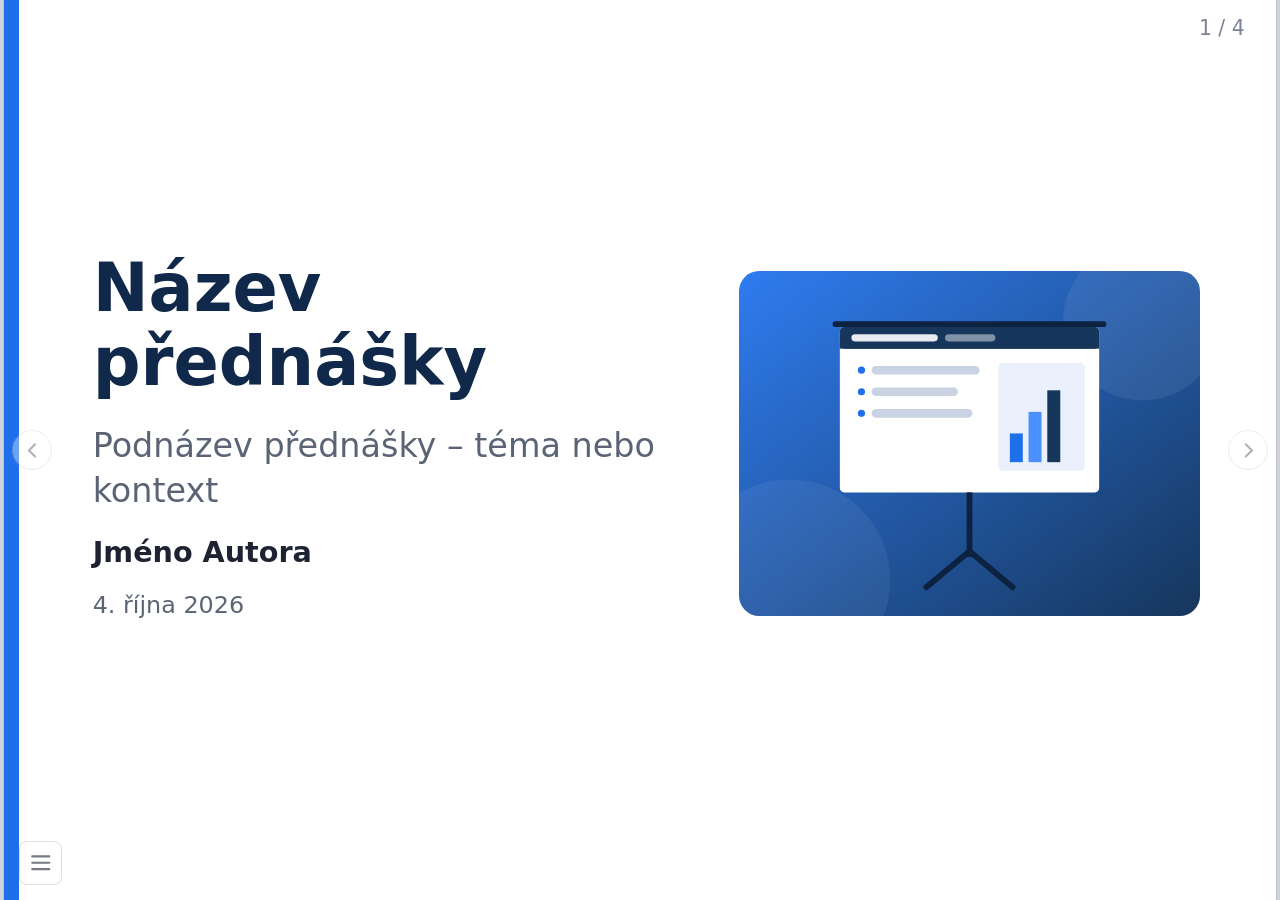
<file: template/index.html>
<!doctype html>
<html lang="cs">
<head>
  <meta charset="utf-8">
  <meta name="viewport" content="width=device-width, initial-scale=1">
  <title>Šablona přednášky</title>
  <link rel="stylesheet" href="css/base.css">
  <link rel="stylesheet" href="css/theme-light.css" id="theme-css">
</head>
<body>

<!--
  SOURCE SLIDES
  Each slide is a <section class="slide"> with two parts:
    <div class="present">  – presentation part (landscape A4, projected)
    <div class="support">  – supporting part (portrait A4, commentary for reading)

  Slide attributes:
    data-title="…"             – slide title
    data-subtitle="…"          – slide subtitle
    data-show-header="true"    – show the title and subtitle in the top bar (otherwise "false")

  The title slide additionally has the class "title-slide".
  Useful content classes: .bullets (bullet list), .fig (figure with caption), .split (two columns),
  .note (highlighted note in the supporting part).
-->
<main id="slides">

  <!-- 1) Title slide -->
  <section class="slide title-slide" data-title="Úvod" data-show-header="false">
    <div class="present">
      <div class="title-layout">
        <div>
          <h1 class="t-title">Název přednášky</h1>
          <p class="t-subtitle">Podnázev přednášky – téma nebo kontext</p>
          <p class="t-author">Jméno Autora</p>
          <p class="t-date">4. října 2026</p>
        </div>
        <img class="t-image" src="img/titulni.svg" alt="Ilustrace promítacího plátna">
      </div>
    </div>
    <div class="support">
      <h2>Vítejte</h2>
      <p>Toto je podpůrná část titulního snímku. Slouží jako komentář ke čtení – můžete sem napsat
        úvod, cíle přednášky nebo doporučenou literaturu.</p>
      <h3>Jak šablonu ovládat</h3>
      <ul>
        <li><kbd>←</kbd> <kbd>→</kbd> – předchozí / další snímek</li>
        <li><kbd>↑</kbd> <kbd>↓</kbd> – posun podpůrné části (krok lze nastavit v menu)</li>
        <li><kbd>M</kbd> – otevře a zavře menu (nebo tlačítko vlevo dole), <kbd>Esc</kbd> zavře menu</li>
      </ul>
      <p>Na obrazovce jsou také nenápadné šipky. Šipky vlevo a vpravo přepínají snímky. V podpůrné
        části jsou navíc šipky nahoru a dolů: po najetí myší se text pomalu posouvá, po kliknutí
        zůstane posun zapnutý (vypnete ho dalším kliknutím). Rychlost posunu nastavíte v menu.</p>
      <p>V menu lze přepnout režim zobrazení (prezentační, podpůrný, kombinovaný), barevný režim
        a připravit prezentaci k tisku.</p>
      <div class="note">V kombinovaném režimu jsou obě části synchronizované: při přechodu na další
        snímek se podpůrná část posune na jeho začátek, při scrollování podpůrné části se přepíná
        prezentační snímek.</div>
    </div>
  </section>

  <!-- 2) Slide with bullet points (with header bar) -->
  <section class="slide" data-title="Bodový text" data-subtitle="Ukázka odrážek" data-show-header="true">
    <div class="present">
      <ul class="bullets">
        <li>První hlavní myšlenka snímku</li>
        <li>Druhá myšlenka s doplňujícími body
          <ul>
            <li>podrobnost první</li>
            <li>podrobnost druhá</li>
          </ul>
        </li>
        <li>Třetí myšlenka – krátce a výstižně</li>
        <li>Shrnutí a přechod k dalšímu tématu</li>
      </ul>
    </div>
    <div class="support">
      <h2>Bodový text</h2>
      <p>Na promítaném snímku jsou jen stručné body. Podrobný výklad patří sem, do podpůrné části,
        kterou si posluchači mohou přečíst během přednášky nebo po ní.</p>
      <h3>První hlavní myšlenka</h3>
      <p>Lorem ipsum dolor sit amet, consectetur adipiscing elit. Integer vel arcu at sapien
        tincidunt facilisis. Curabitur ac sem non lectus porta dictum.</p>
      <h3>Druhá myšlenka</h3>
      <p>Vivamus euismod, nunc sit amet consequat aliquet, massa magna luctus mi, a pulvinar
        neque erat vitae ipsum. Doplňující body rozvádějí jednotlivé podrobnosti.</p>
      <h3>Třetí myšlenka</h3>
      <p>Nam fermentum, tortor at feugiat tempus, urna lectus luctus nisl, at sodales dui augue
        id lorem.</p>
    </div>
  </section>

  <!-- 3) Slide with an image (without header bar) -->
  <section class="slide" data-title="Obrázek" data-subtitle="Schéma přes celý snímek" data-show-header="false">
    <div class="present">
      <figure class="fig">
        <img src="img/schema.svg" alt="Schéma: příprava, přednáška, opakování">
        <figcaption>Obr. 1 – Cyklus přípravy, přednášky a opakování</figcaption>
      </figure>
    </div>
    <div class="support">
      <h2>Snímek s obrázkem</h2>
      <p>Tento snímek nemá lištu s nadpisem (<code>data-show-header="false"</code>), obrázek proto
        může využít celou plochu. Číslo snímku zůstává vpravo nahoře.</p>
      <p>Obrázky ukládejte do složky <code>img/</code>. Obrázek ve třídě <code>.fig</code> se
        automaticky přizpůsobí velikosti snímku a zachová poměr stran.</p>
      <img src="img/schema.svg" alt="Schéma: příprava, přednáška, opakování">
      <p>Obrázek lze vložit i do podpůrné části – například ve vyšším rozlišení nebo s podrobným popisem.</p>
    </div>
  </section>

  <!-- 4) Slide with text and an image (with header bar) -->
  <section class="slide" data-title="Text a obrázek" data-subtitle="Dva sloupce" data-show-header="true">
    <div class="present">
      <div class="split">
        <div>
          <h2>Účast roste</h2>
          <ul class="bullets">
            <li>Mírný pokles uprostřed semestru</li>
            <li>Nejvyšší účast v 5. týdnu</li>
            <li>Podpůrné texty pomáhají s opakováním</li>
          </ul>
        </div>
        <figure class="fig">
          <img src="img/graf.svg" alt="Sloupcový graf účasti v týdnech 1 až 5">
          <figcaption>Obr. 2 – Počet studentů na přednáškách</figcaption>
        </figure>
      </div>
    </div>
    <div class="support">
      <h2>Text a obrázek</h2>
      <p>Rozvržení <code>.split</code> rozdělí snímek na dva sloupce – vlevo text, vpravo obrázek
        (nebo naopak, podle pořadí prvků).</p>
      <p>Graf ukazuje počet studentů v prvních pěti týdnech semestru. Data jsou pouze ilustrační.</p>
      <ul>
        <li>1. týden: 80 studentů</li>
        <li>2. týden: 70 studentů</li>
        <li>3. týden: 60 studentů</li>
        <li>4. týden: 65 studentů</li>
        <li>5. týden: 85 studentů</li>
      </ul>
    </div>
  </section>

</main>

<!-- View – filled in by js/app.js -->
<div id="app">
  <div id="present-pane" class="pane present-pane" aria-label="Prezentační část"></div>
  <div id="support-pane" class="pane support-pane">
    <div id="support-scroll" class="support-scroll" aria-label="Podpůrná část"></div>
  </div>
</div>

<!-- Menu (M key) -->
<dialog id="menu" class="menu" aria-labelledby="menu-title">
  <div class="menu-head">
    <h2 id="menu-title">Menu</h2>
    <button type="button" class="icon-btn" data-action="close" aria-label="Zavřít menu">×</button>
  </div>
  <form id="menu-form" class="menu-body" onsubmit="return false">

    <fieldset>
      <legend>Režim zobrazení</legend>
      <div class="opt-row">
        <label class="opt"><input type="radio" name="viewMode" value="present"> Prezentační</label>
        <label class="opt"><input type="radio" name="viewMode" value="support"> Podpůrný</label>
        <label class="opt"><input type="radio" name="viewMode" value="combined"> Kombinovaný</label>
        <label class="opt"><input type="radio" name="viewMode" value="speaker"> Řečnický</label>
      </div>
    </fieldset>

    <fieldset data-requires="combined speaker">
      <legend>Kombinovaný a řečnický režim</legend>
      <div class="opt-row">
        <label class="opt"><input type="radio" name="combinedLayout" value="present-left"> Prezentace vlevo</label>
        <label class="opt"><input type="radio" name="combinedLayout" value="present-right"> Prezentace vpravo</label>
        <label class="opt"><input type="radio" name="combinedLayout" value="present-top"> Prezentace nahoře</label>
        <label class="opt"><input type="radio" name="combinedLayout" value="present-bottom"> Prezentace dole</label>
      </div>
      <label class="range">
        <span>Rozdělení okna (prezentační : podpůrná) <output for="split-ratio">50 : 50</output></span>
        <input type="range" id="split-ratio" name="splitRatio" min="10" max="90" step="1">
      </label>
      <label class="range">
        <span>Přepnout snímek, když další podpůrný snímek zabírá odspodu okna <output for="switch-threshold">25 %</output></span>
        <input type="range" id="switch-threshold" name="switchThreshold" min="0" max="100" step="1">
      </label>
    </fieldset>

    <fieldset data-requires="support combined speaker">
      <legend>Posun podpůrné části</legend>
      <label class="range">
        <span>Rychlost posunu šipkami na obrazovce <output for="auto-scroll-speed">120 px/s</output></span>
        <input type="range" id="auto-scroll-speed" name="autoScrollSpeed" min="20" max="600" step="10">
      </label>
      <label class="range">
        <span>Krok posunu šipkami ↑ ↓ na klávesnici <output for="scroll-step">80 px</output></span>
        <input type="range" id="scroll-step" name="scrollStep" min="20" max="400" step="10">
      </label>
    </fieldset>

    <fieldset data-requires="speaker">
      <legend>Řečnický pohled</legend>

      <div class="opt-col">
        <label class="opt"><input type="checkbox" name="showTimer"> Zobrazit časomíru</label>
        <label class="opt">Délka přednášky <input type="number" name="timerMinutes" min="1" max="600" step="1"> min</label>
      </div>
      <div class="menu-actions">
        <span class="menu-hint" style="margin: 0">Prezentace se otevře v samostatném okně – přetáhněte ho na projektor (dvojklik = celá obrazovka).</span>
        <button type="button" class="btn" data-action="open-audience">Otevřít okno pro projektor</button>
      </div>
    </fieldset>

    <fieldset>
      <legend>Vzhled</legend>
      <div class="opt-row">
        <label class="opt"><input type="radio" name="theme" value="light"> Světlý</label>
        <label class="opt"><input type="radio" name="theme" value="dark"> Tmavý</label>
        <label class="opt"><input type="radio" name="theme" value="contrast"> Vysoký kontrast</label>
      </div>
      <div class="opt-col" style="margin-top: 10px">
        <label class="opt"><input type="checkbox" name="showSlideNumbers"> Zobrazit číslo snímku a celkový počet</label>
        <label class="opt"><input type="checkbox" name="menuButtonOnAllSlides"> Tlačítko menu na každém snímku (jinak jen na prvním)</label>
        <label class="opt"><input type="checkbox" name="showNavArrows"> Zobrazit ovládací šipky na obrazovce</label>
      </div>
      <fieldset data-requires="nav">
        <legend>Umístění šipek</legend>
        <div class="opt-row">
          <label class="opt"><input type="radio" name="navArrowsPosition" value="sides"> Po stranách</label>
          <label class="opt"><input type="radio" name="navArrowsPosition" value="bottom-right"> Vpravo dole</label>
          <label class="opt"><input type="radio" name="navArrowsPosition" value="bottom-center"> Dole uprostřed</label>
        </div>
      </fieldset>
    </fieldset>

    <fieldset>
      <legend>Export pro tisk</legend>
      <div class="opt-row">
        <label class="opt"><input type="radio" name="exportWhat" value="present"> Prezentační část</label>
        <label class="opt"><input type="radio" name="exportWhat" value="support"> Podpůrná část</label>
        <label class="opt"><input type="radio" name="exportWhat" value="both"> Obojí</label>
      </div>

      <fieldset data-export="present">
        <legend>Prezentační snímky</legend>
        <div class="opt-row">
          <label class="opt"><input type="radio" name="exportPresentLayout" value="one"> Jeden na stránku (na šířku)</label>
          <label class="opt"><input type="radio" name="exportPresentLayout" value="two"> Dva na stránku (na výšku)</label>
        </div>
      </fieldset>

      <fieldset data-export="support both">
        <legend>Podpůrná část</legend>
        <div class="opt-row">
          <label class="opt"><input type="radio" name="exportSupportLayout" value="newpage"> Každý snímek na nové stránce</label>
          <label class="opt"><input type="radio" name="exportSupportLayout" value="continuous"> Plynule za sebou</label>
        </div>
      </fieldset>

      <fieldset data-export="both">
        <legend>Prezentační snímek pod podpůrnou částí</legend>
        <div class="opt-row">
          <label class="opt"><input type="radio" name="exportBothOrientation" value="landscape"> Na šířku (zmenšený)</label>
          <label class="opt"><input type="radio" name="exportBothOrientation" value="portrait"> Na výšku (otočený, celá stránka)</label>
        </div>
      </fieldset>

      <div class="menu-actions">
        <button type="button" class="btn" data-action="reset">Obnovit výchozí nastavení</button>
        <button type="button" class="btn primary" data-action="export">Exportovat pro tisk…</button>
      </div>
    </fieldset>

    <p class="menu-hint"><kbd>←</kbd> <kbd>→</kbd> snímky · <kbd>↑</kbd> <kbd>↓</kbd> posun podpůrné části ·
      <kbd>M</kbd> menu · <kbd>Esc</kbd> zavřít</p>
  </form>
</dialog>

<script src="js/settings.js"></script>
<script src="js/app.js"></script>
</body>
</html>
</file>
<file: template/css/base.css>
/*
 * Lecture slides template – base styles (layout, slides, menu).
 * Colors are defined in the theme-*.css files using custom properties.
 *
 * Slide content sizes are in em units, so they scale
 * together with the slide (on screen and in print).
 */

*, *::before, *::after { box-sizing: border-box; }

html, body { height: 100%; margin: 0; }

body {
  overflow: hidden;
  background: var(--bg);
  color: var(--fg);
  font-family: "Segoe UI", system-ui, -apple-system, Roboto, "Helvetica Neue", Arial, sans-serif;
}

#slides { display: none; } /* source slides – processed by js/app.js */

/* ---------- Mode layouts ---------- */

#app {
  position: fixed;
  inset: 0;
  display: flex;
  flex-direction: row;
}

.pane { position: relative; min-width: 0; min-height: 0; }

.present-pane {
  flex: 1 1 0;
  display: flex;
  align-items: center;
  justify-content: center;
  overflow: hidden;
  background: var(--pane-bg);
  container-type: size;
}

.support-pane { flex: 1 1 0; }

.support-scroll {
  position: absolute;
  inset: 0;
  overflow-y: auto;
  overscroll-behavior: contain;
  background: var(--support-pane-bg);
  container-type: inline-size;
}

.mode-present .support-pane { display: none; }
.mode-support .present-pane { display: none; }

/* the combined and speaker modes share the layout */
.mode-combined .present-pane, .mode-speaker .present-pane { flex: 0 0 var(--split, 50%); }
.mode-combined.layout-present-right #app, .mode-speaker.layout-present-right #app { flex-direction: row-reverse; }
.mode-combined.layout-present-top #app, .mode-speaker.layout-present-top #app { flex-direction: column; }
.mode-combined.layout-present-bottom #app, .mode-speaker.layout-present-bottom #app { flex-direction: column-reverse; }

.mode-combined.layout-present-left .present-pane, .mode-speaker.layout-present-left .present-pane { border-right: 1px solid var(--border); }
.mode-combined.layout-present-right .present-pane, .mode-speaker.layout-present-right .present-pane { border-left: 1px solid var(--border); }
.mode-combined.layout-present-top .present-pane, .mode-speaker.layout-present-top .present-pane { border-bottom: 1px solid var(--border); }
.mode-combined.layout-present-bottom .present-pane, .mode-speaker.layout-present-bottom .present-pane { border-top: 1px solid var(--border); }

/* ---------- Presentation slide (landscape A4) ---------- */

.p-slide {
  --sw: min(100cqw, 100cqh * 297 / 210); /* slide width */
  --bar-h: calc(var(--sw) * 0.045);       /* height of the header bar */
  position: relative;
  display: none;
  flex-direction: column;
  width: var(--sw);
  height: calc(var(--sw) * 210 / 297);
  overflow: hidden;
  background: var(--slide-bg);
  color: var(--slide-fg);
  font-size: calc(var(--sw) / 40);
  line-height: 1.35;
  box-shadow: 0 0 0 1px var(--slide-edge);
}

.p-slide.active { display: flex; }

.p-header {
  flex: 0 0 auto;
  display: flex;
  align-items: center;
  gap: 0.9em;
  height: var(--bar-h);
  padding: 0 calc(var(--sw) * 0.09) 0 calc(var(--sw) * 0.025);
  background: var(--bar-bg);
  color: var(--bar-fg);
  border-bottom: 1px solid var(--bar-line);
  font-size: calc(var(--sw) * 0.019);
  white-space: nowrap;
  overflow: hidden;
}

.p-header .h-title { font-weight: 600; overflow: hidden; text-overflow: ellipsis; }
.p-header .h-sub { color: var(--bar-sub); font-size: 0.9em; overflow: hidden; text-overflow: ellipsis; }

.p-number {
  position: absolute;
  top: 0;
  right: 0;
  display: flex;
  align-items: center;
  height: var(--bar-h);
  padding: 0 calc(var(--sw) * 0.025);
  color: var(--number-fg);
  font-size: calc(var(--sw) * 0.016);
  font-variant-numeric: tabular-nums;
}

.p-slide.has-header .p-number { color: var(--bar-sub); }
.hide-numbers .p-number { display: none; }

.p-body {
  flex: 1 1 auto;
  min-height: 0;
  display: flex;
  flex-direction: column;
  padding: 1.1em 1.6em 1.5em;
}

.p-slide:not(.has-header) .p-body { padding-top: max(1.4em, var(--bar-h)); }

/* ---------- Speaker view ---------- */

/* Current slide at the top, below it a scaled-down next slide and the timer. */
.mode-speaker .present-pane { flex-direction: column; gap: 2.5cqh; }
.mode-speaker #present-pane > .p-slide { --sw: min(96cqw, 58cqh * 297 / 210); }

.speaker-bar { display: none; }

.mode-speaker .speaker-bar {
  order: 1;
  display: grid;
  grid-template-columns: 1fr 1fr;
  gap: 2cqw;
  width: min(96cqw, 58cqh * 297 / 210);
  height: 34cqh;
  font-size: 13px;
}

.sp-next { display: flex; flex-direction: column; gap: 6px; min-width: 0; min-height: 0; }
.sp-head { display: flex; align-items: center; gap: 10px; color: var(--muted); white-space: nowrap; }
.sp-status { margin-left: auto; }
.sp-head .btn { margin-left: auto; padding: 2px 10px; font-size: 12px; }
.sp-head .btn[hidden] { display: none; }

.sp-frame {
  flex: 1 1 0;
  min-height: 0;
  display: flex;
  align-items: center;
  justify-content: center;
  container-type: size;
}

.sp-end { margin: 0; color: var(--muted); }

.sp-timer {
  display: flex;
  flex-direction: column;
  align-items: center;
  justify-content: center;
  gap: 2cqh;
  min-height: 0;
  padding: 8px;
  border: 1px solid var(--border);
  border-radius: 10px;
  background: var(--slide-bg);
  color: var(--slide-fg);
  container-type: size;
}

.hide-timer .sp-timer { visibility: hidden; }
.sp-time { display: flex; align-items: baseline; gap: 0.6em; font-variant-numeric: tabular-nums; }
.sp-cap { color: var(--muted); font-size: 12px; }
.sp-elapsed { color: var(--muted); font-size: min(12cqh, 7cqw); }
.sp-remaining { font-size: min(26cqh, 15cqw); font-weight: 600; line-height: 1.05; }
.sp-timer.over .sp-remaining { color: var(--timer-over, #d0342c); }
.sp-controls { display: flex; gap: 8px; }
.sp-controls .btn { padding: 4px 12px; font-size: 13px; }

/* Projector window: no menu button */
.role-audience .menu-btn { display: none !important; }

/* ---------- Menu button ---------- */

.menu-btn {
  position: absolute;
  display: none;
  place-items: center;
  padding: 0;
  border: 1px solid var(--btn-border);
  border-radius: 18%;
  background: var(--btn-bg);
  color: var(--btn-fg);
  cursor: pointer;
  opacity: 0.6;
  transition: opacity 0.15s;
}

.menu-btn:hover, .menu-btn:focus-visible { opacity: 1; }
.menu-btn:focus-visible { outline: 2px solid var(--focus); outline-offset: 2px; }
.menu-btn svg { width: 62%; height: 62%; }

.is-first .menu-btn, .menu-btn-all .menu-btn { display: grid; }

.p-slide .menu-btn {
  left: calc(var(--sw) * 0.012);
  bottom: calc(var(--sw) * 0.012);
  width: calc(var(--sw) * 0.034);
  height: calc(var(--sw) * 0.034);
}

.s-page .menu-btn { left: 1.2em; bottom: 1.2em; width: 2em; height: 2em; }

/* ---------- On-screen navigation arrows ---------- */

.nav {
  --nav-size: 40px;
  position: absolute;
  inset: 0;
  z-index: 5;
  pointer-events: none;
}

.hide-nav .nav { display: none; }

.nav-btn {
  position: absolute;
  display: grid;
  place-items: center;
  width: var(--nav-size);
  height: var(--nav-size);
  padding: 0;
  border: 1px solid var(--btn-border);
  border-radius: 50%;
  background: var(--btn-bg);
  color: var(--btn-fg);
  opacity: 0.35;
  cursor: pointer;
  pointer-events: auto;
  transition: opacity 0.15s, background-color 0.15s;
}

.nav-btn svg { width: 55%; height: 55%; }
.nav-btn:hover, .nav-btn:focus-visible { opacity: 0.9; }
.nav-btn:focus-visible { outline: 2px solid var(--focus); outline-offset: 2px; }
.nav-btn.latched { opacity: 1; border-color: var(--accent); background: var(--accent); color: var(--accent-fg); }

/* on the sides: ‹ › vertically centered, ˄ ˅ at the top and bottom center */
.nav-pos-sides .nav-btn[data-nav="prev"] { left: 12px; top: 50%; transform: translateY(-50%); }
.nav-pos-sides .nav-btn[data-nav="next"] { right: 12px; top: 50%; transform: translateY(-50%); }
.nav-pos-sides .nav-btn[data-nav="up"] { top: 12px; left: 50%; transform: translateX(-50%); }
.nav-pos-sides .nav-btn[data-nav="down"] { bottom: 12px; left: 50%; transform: translateX(-50%); }
.nav-pos-sides .support-pane .nav-btn[data-nav="next"] { right: 24px; } /* clear of the scrollbar */

/* group of arrows at the bottom right / bottom center */
.nav-pos-bottom-right .nav, .nav-pos-bottom-center .nav {
  inset: auto 16px 16px auto;
  display: grid;
  grid-template-areas: ". up ." "prev down next";
  gap: 6px;
}

.nav-pos-bottom-right .support-pane .nav { right: 28px; }
.nav-pos-bottom-center .nav { right: auto; left: 50%; transform: translateX(-50%); }
.nav-pos-bottom-right .present-pane .nav, .nav-pos-bottom-center .present-pane .nav { grid-template-areas: "prev next"; }

.nav-pos-bottom-right .nav-btn, .nav-pos-bottom-center .nav-btn { position: static; }
.nav-btn[data-nav="prev"] { grid-area: prev; }
.nav-btn[data-nav="next"] { grid-area: next; }
.nav-btn[data-nav="up"] { grid-area: up; }
.nav-btn[data-nav="down"] { grid-area: down; }

/* ---------- Supporting part (portrait A4) ---------- */

.s-page {
  --pw: 100cqw; /* page width */
  position: relative;
  width: var(--pw);
  min-height: calc(var(--pw) * 297 / 210);
  padding: 2.4em 3em 4.5em;
  background: var(--support-bg);
  color: var(--support-fg);
  font-size: calc(var(--pw) / 50);
  line-height: 1.6;
}

.s-page + .s-page { border-top: 1px dashed var(--support-sep); }

.s-label {
  margin-bottom: 1.4em;
  color: var(--muted);
  font-size: 0.72em;
  letter-spacing: 0.06em;
  text-transform: uppercase;
}

.s-body > :first-child { margin-top: 0; }
.s-body h2 { font-size: 1.45em; line-height: 1.25; margin: 0 0 0.6em; color: var(--title-fg); }
.s-body h3 { font-size: 1.1em; margin: 1.4em 0 0.4em; }
.s-body p { margin: 0 0 0.9em; }
.s-body ul, .s-body ol { margin: 0 0 0.9em; padding-left: 1.4em; }
.s-body li { margin: 0.25em 0; }
.s-body img { max-width: 100%; height: auto; }

.note {
  margin: 1.2em 0;
  padding: 0.7em 1em;
  border-left: 0.25em solid var(--accent);
  background: var(--note-bg);
}

kbd, code {
  padding: 0.05em 0.35em;
  border: 1px solid var(--border);
  border-radius: 0.25em;
  background: var(--code-bg);
  font-family: ui-monospace, "Cascadia Code", Consolas, monospace;
  font-size: 0.88em;
}

/* ---------- Presentation slide content ---------- */

.p-body h2 { margin: 0 0 0.6em; font-size: 1.5em; line-height: 1.15; color: var(--title-fg); }
.p-body p { margin: 0 0 0.6em; }

.bullets { margin: 0; padding-left: 1.2em; }
.bullets li { margin: 0.4em 0; }
.bullets li::marker { color: var(--accent); }
.bullets ul { margin: 0.2em 0 0; padding-left: 1.1em; font-size: 0.82em; }
.bullets ul li { margin: 0.2em 0; }

.fig {
  flex: 1 1 auto;
  min-height: 0;
  display: flex;
  flex-direction: column;
  align-items: center;
  gap: 0.4em;
  margin: 0;
}

.fig img { flex: 1 1 0; min-height: 0; width: 100%; object-fit: contain; }
.fig figcaption { color: var(--muted); font-size: 0.6em; text-align: center; }

.split {
  flex: 1 1 auto;
  min-height: 0;
  display: grid;
  grid-template-columns: 1fr 1fr;
  grid-template-rows: minmax(0, 1fr);
  gap: 1.4em;
  align-items: center;
}

.split .fig { height: 100%; }

/* Title slide */
.p-slide.title-slide::before {
  content: "";
  position: absolute;
  top: 0;
  bottom: 0;
  left: 0;
  width: calc(var(--sw) * 0.012);
  background: var(--accent);
}

.p-slide.title-slide .p-body { padding: 0; }

.title-layout {
  flex: 1 1 auto;
  min-height: 0;
  display: grid;
  grid-template-columns: 1.3fr 1fr;
  grid-template-rows: minmax(0, 1fr);
  align-items: center;
  gap: 1.5em;
  padding: 2.2em 2.4em 2.6em 2.8em;
}

.title-layout .t-image { width: 100%; height: 100%; min-height: 0; object-fit: contain; }
.t-title { margin: 0 0 0.35em; font-size: 2.1em; line-height: 1.1; color: var(--title-fg); }
.t-subtitle { margin: 0 0 1.8em; font-size: 1.05em; color: var(--muted); }
.t-author { margin: 0; font-size: 0.9em; font-weight: 600; }
.t-date { margin: 0.2em 0 0; font-size: 0.75em; color: var(--muted); }

/* ---------- Menu (modal dialog) ---------- */


.menu {
  width: min(640px, calc(100vw - 32px));
  max-height: calc(100vh - 32px);
  padding: 0;
  border: 1px solid var(--border);
  border-radius: 12px;
  background: var(--menu-bg);
  color: var(--menu-fg);
  box-shadow: 0 20px 60px rgba(0, 0, 0, 0.35);
  font-size: 15px;
  line-height: 1.4;
}

.menu[open] { display: flex; flex-direction: column; }
.menu::backdrop { background: rgba(0, 0, 0, 0.45); }

.menu-head {
  display: flex;
  align-items: center;
  justify-content: space-between;
  padding: 12px 16px 12px 20px;
  border-bottom: 1px solid var(--border);
}

.menu-head h2 { margin: 0; font-size: 18px; }

.menu-body { padding: 4px 20px 18px; overflow-y: auto; }

.menu fieldset {
  margin: 14px 0 0;
  padding: 10px 14px 14px;
  border: 1px solid var(--border);
  border-radius: 8px;
}

.menu legend { padding: 0 6px; font-weight: 600; }

.menu fieldset fieldset {
  margin: 10px 0 0;
  padding: 0;
  border: 0;
  border-radius: 0;
}

.menu fieldset fieldset legend { padding: 0; margin-bottom: 4px; font-weight: 500; font-size: 13px; color: var(--muted); }
.menu fieldset:disabled { opacity: 0.45; }

.opt-row { display: flex; flex-wrap: wrap; gap: 6px 18px; }
.opt-col { display: flex; flex-direction: column; gap: 6px; }
.opt { display: inline-flex; align-items: center; gap: 7px; cursor: pointer; }
.opt input { margin: 0; accent-color: var(--accent); }

.range { display: block; margin-top: 12px; }

.menu input[type="number"] {
  width: 5em;
  padding: 3px 6px;
  border: 1px solid var(--btn-border);
  border-radius: 6px;
  background: var(--btn-bg);
  color: var(--btn-fg);
  font: inherit;
}
.range span { display: flex; justify-content: space-between; gap: 12px; font-size: 14px; }
.range output { font-variant-numeric: tabular-nums; font-weight: 600; }
.range input { width: 100%; margin: 6px 0 0; accent-color: var(--accent); }

.btn, .icon-btn {
  border: 1px solid var(--btn-border);
  border-radius: 8px;
  background: var(--btn-bg);
  color: var(--btn-fg);
  font: inherit;
  cursor: pointer;
}

.btn { padding: 7px 14px; }
.btn.primary { border-color: var(--accent); background: var(--accent); color: var(--accent-fg); }
.icon-btn { width: 34px; height: 34px; font-size: 20px; line-height: 1; }
.btn:focus-visible, .icon-btn:focus-visible, .opt input:focus-visible, .range input:focus-visible {
  outline: 2px solid var(--focus);
  outline-offset: 2px;
}

.menu-actions { display: flex; flex-wrap: wrap; gap: 10px; justify-content: space-between; align-items: center; margin-top: 14px; }
.menu-hint { margin: 14px 0 0; color: var(--muted); font-size: 13px; }
.menu-hint kbd { font-size: 12px; }
</file>
<file: template/css/theme-light.css>
/* Light theme */
:root {
  color-scheme: light;

  --bg: #eef0f3;
  --fg: #1d2330;
  --border: #d3d9e2;
  --focus: #1f6feb;

  --accent: #1f6feb;
  --accent-fg: #ffffff;
  --muted: #5b6474;

  /* presentation part */
  --pane-bg: #cfd4dc;
  --slide-bg: #ffffff;
  --slide-fg: #1d2330;
  --slide-edge: rgba(0, 0, 0, 0.08);
  --title-fg: #10294a;
  --bar-bg: #16365c;
  --bar-fg: #ffffff;
  --bar-sub: rgba(255, 255, 255, 0.62);
  --bar-line: transparent;
  --number-fg: #7a8394;

  /* supporting part */
  --support-pane-bg: #e4e7ec;
  --support-bg: #fcfcfa;
  --support-fg: #262b35;
  --support-sep: #c4cad4;
  --note-bg: #eef4ff;
  --code-bg: #f1f3f6;

  /* menu and buttons */
  --menu-bg: #ffffff;
  --menu-fg: #1d2330;
  --btn-bg: #ffffff;
  --btn-fg: #1d2330;
  --btn-border: #c4cad4;
}
</file>
